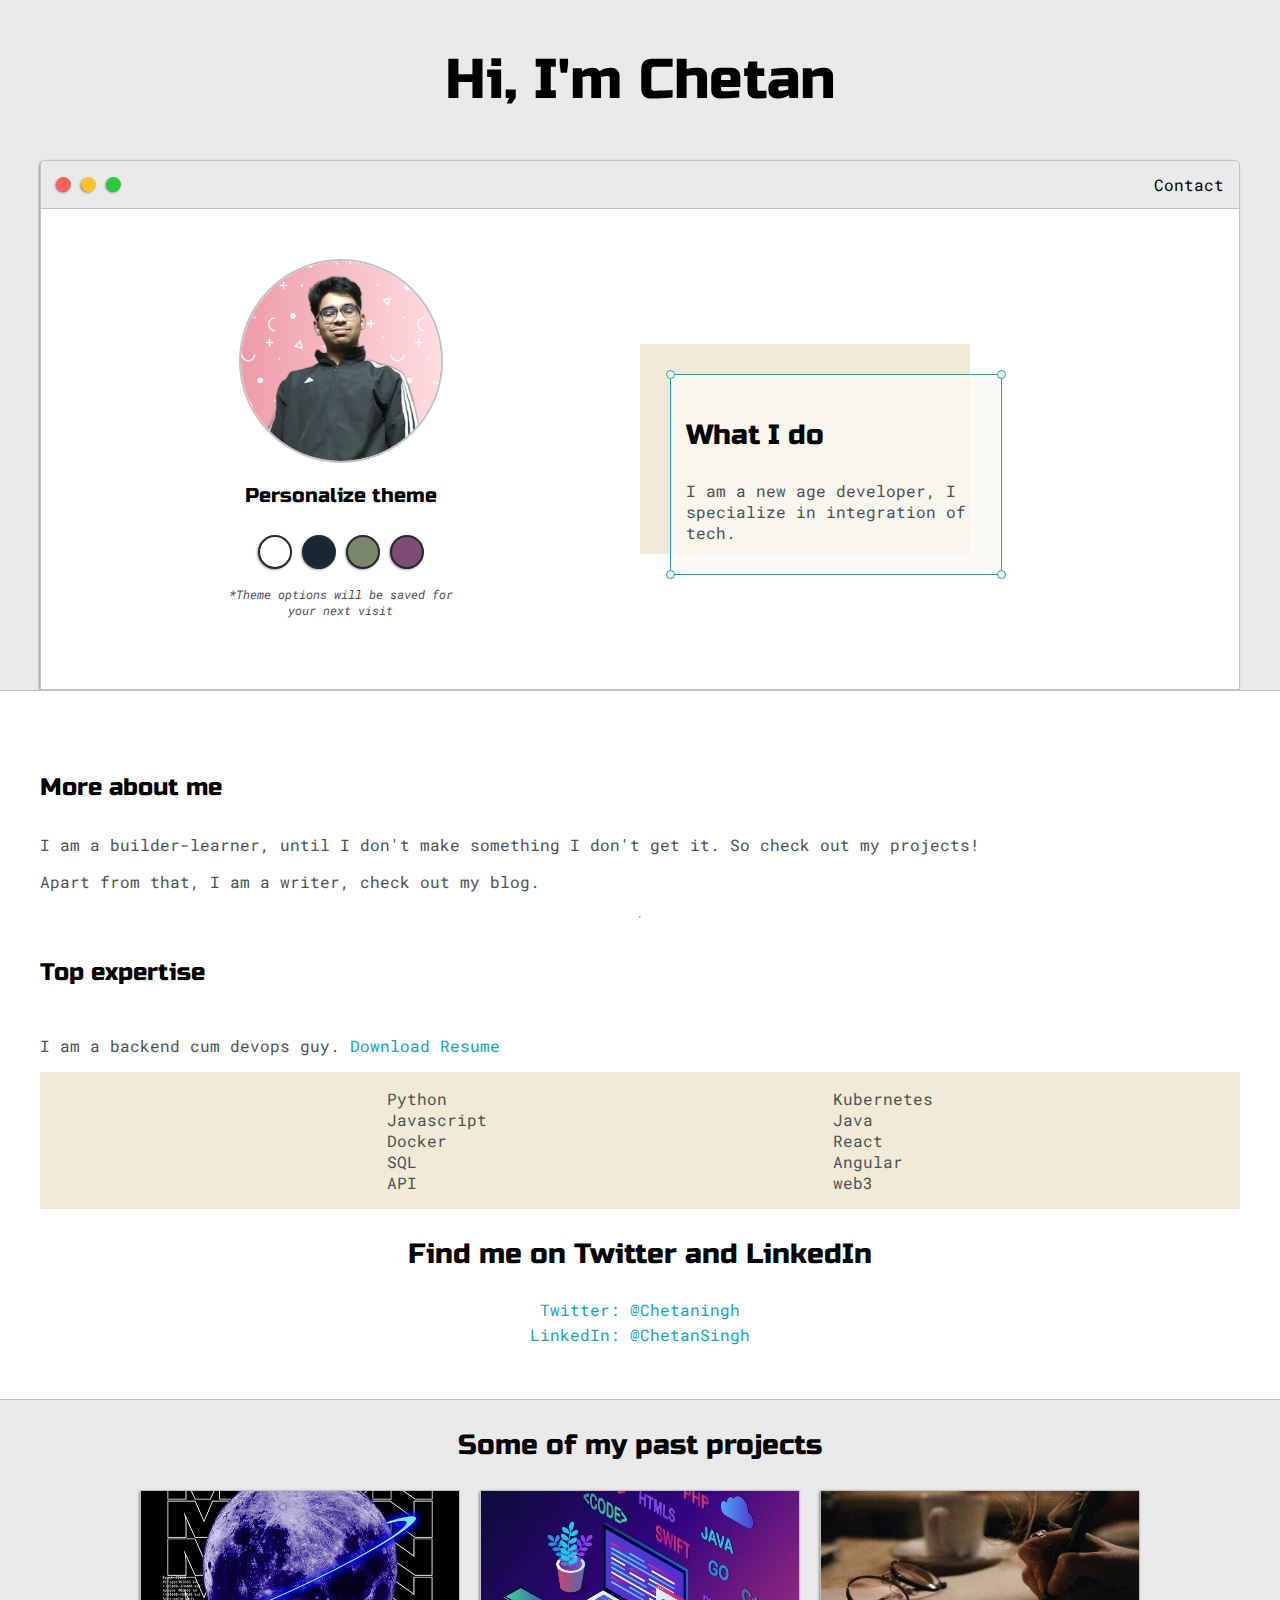
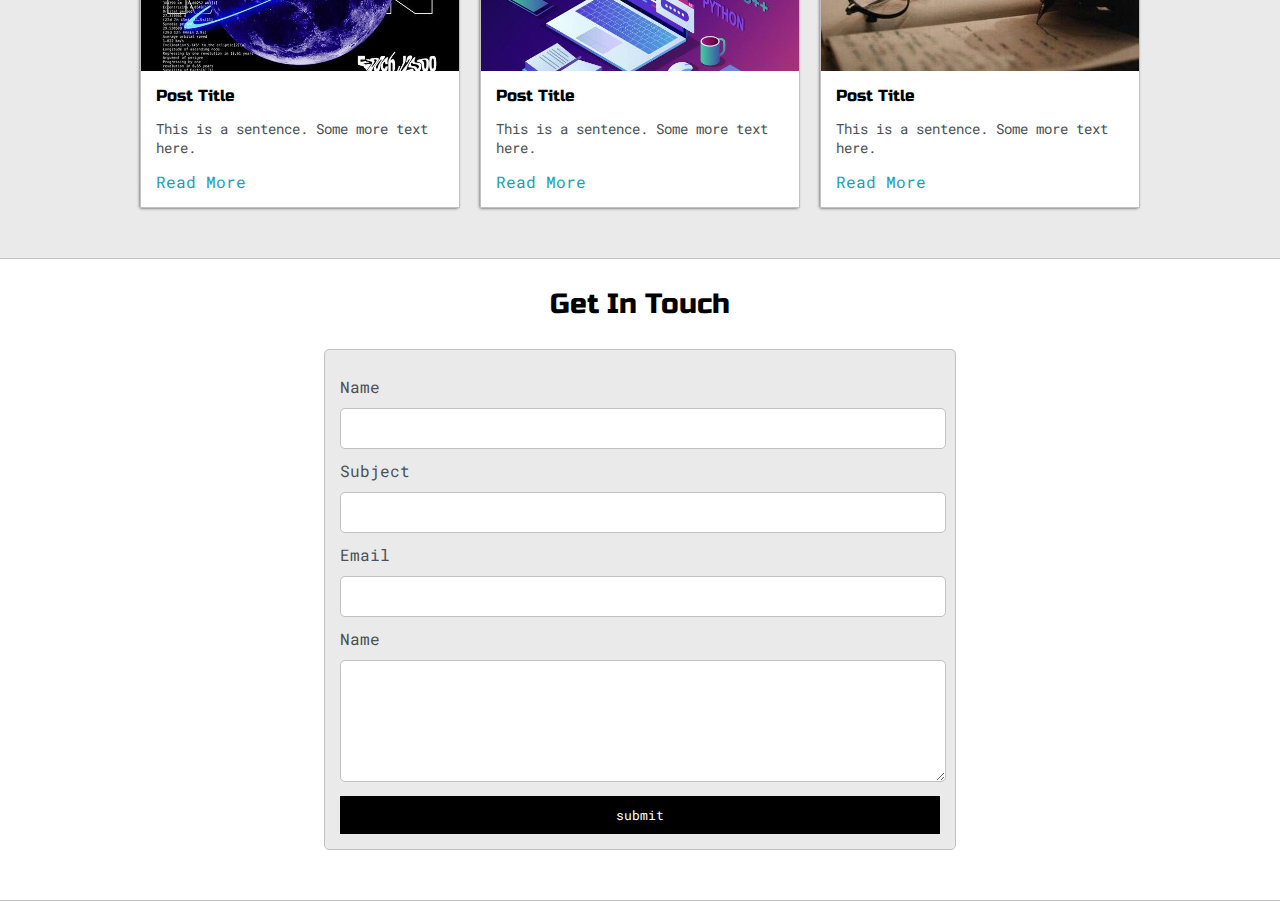
<file: index.html>
<!DOCTYPE html>
<html lang="en">

<head>
    <meta charset="UTF-8">
    <meta http-equiv="X-UA-Compatible" content="IE=edge">
    <meta name="viewport" content="width=device-width, initial-scale=1.0">
    <title>Chetan Singh</title>

    <link rel="preconnect" href="https://fonts.googleapis.com">
    <link rel="preconnect" href="https://fonts.gstatic.com" crossorigin>
    <link href="https://fonts.googleapis.com/css2?family=Russo+One&display=swap" rel="stylesheet">

    <link rel="preconnect" href="https://fonts.googleapis.com">
    <link rel="preconnect" href="https://fonts.gstatic.com" crossorigin>
    <link href="https://fonts.googleapis.com/css2?family=Roboto+Mono:wght@500&display=swap" rel="stylesheet">


    <link rel="stylesheet" href="default.css">
    <link id="theme-style" rel="stylesheet" href="">
</head>

<body>
    <section class="s1">
        <div class="main-container">
            <div class="greeting-wrapper">
                <h1>
                    Hi, I'm Chetan
                </h1>
            </div>

            <div class="intro-wrapper">
                <div class="nav-wrapper">
                    <div class="dots-wrapper">
                        <div id="dot-1" class="browser-dot"></div>
                        <div id="dot-2" class="browser-dot"></div>
                        <div id="dot-3" class="browser-dot"></div>
                    </div>
                    <ul id="navigation">
                        <li><a href="#">Contact</a></li>
                    </ul>
                </div>
                <div class="left-column">
                    <img id="profile_pic" src="images/profile-pic (1).png" alt="">
                    <h5 style="text-align: center; line-height: 0;">Personalize theme</h5>

                    <div id="theme-options-wrapper">
                        <div data-mode="light" id="light-mode" class="theme-dot"></div>
                        <div data-mode="blue" id="blue-mode" class="theme-dot"></div>
                        <div data-mode="green" id="green-mode" class="theme-dot"></div>
                        <div data-mode="purple" id="purple-mode" class="theme-dot"></div>
                    </div>

                    <p id="settings-note">*Theme options will be saved for <br> your next visit</p>
                </div>
                <div class="right-column">
                    <div id="preview-shadow">
                        <div id="preview">
                            <div id="corner-tl" class="corner"></div>
                            <div id="corner-tr" class="corner"></div>
                            <h3>What I do</h3>
                            <p>I am a new age developer, I specialize in integration of tech.</p>
                            <div id="corner-bl" class="corner"></div>
                            <div id="corner-br" class="corner"></div>
                        </div>
                    </div>


                </div>
            </div>

        </div>
    </section>
    <section class="s2">
        <div class="main-container">
            <div class="about-wrapper">
                <div class="about-me">
                    <h4>More about me</h4>

                    <p>I am a builder-learner, until I don't make something I don't get it. So check out my projects!</p>
                    <p>Apart from that, I am a writer, check out my blog.</p>
                </div>
                <hr>

                <h4>Top expertise</h4>
                <p>I am a backend cum devops guy. <a href="designPortfolio.pdf" target="_blank">Download Resume</a></p>

                <div id="skills">
                    <ul>
                        <li>Python</li>
                        <li>Javascript</li>
                        <li>Docker</li>
                        <li>SQL</li>
                        <li>API</li>
                    </ul>
                    <ul>
                        <li>Kubernetes</li>
                        <li>Java</li>
                        <li>React</li>
                        <li>Angular</li>
                        <li>web3</li>
                    </ul>
                </div>
                <div class="social-links">
                    <h3>Find me on Twitter and LinkedIn</h3>
                    <a class="links" href="">Twitter: @Chetaningh</a>
                    <a class=" links" href="">LinkedIn: @ChetanSingh</a>

                </div>
            </div>
        </div>
    </section>
    <section class="s1">
        <div class="main-container">
            <h3 style="text-align: center;">Some of my past projects</h3>
            <div class="post-wrapper">
                <div>
                    <div class="post">
                        <img class="Thumbnail" src="images/d2f254eeec68a57c1d5bbd5b4d4a3199.jpg" alt="">
                        <div class="post-preview">
                            <h6 class="post-title">Post Title</h6>
                            <p class="post-intro">This is a sentence. Some more text here. </p>
                            <a href="post.html">Read More</a>
                        </div>
                    </div>
                </div>
                <div>
                    <div class="post">
                        <img class="Thumbnail" src="images/da404bf7bd4398c9f256c65507d3c860.jpg" alt="">
                        <div class="post-preview">
                            <h6 class="post-title">Post Title</h6>
                            <p class="post-intro">This is a sentence. Some more text here. </p>
                            <a href="">Read More</a>
                        </div>
                    </div>
                </div>
                <div>
                    <div class="post">
                        <img class="Thumbnail" src="images/e37af175cde6467a0e58d3f9f1470ed0.jpg" alt="">
                        <div class="post-preview">
                            <h6 class="post-title">Post Title</h6>
                            <p class="post-intro">This is a sentence. Some more text here. </p>
                            <a href="">Read More</a>
                        </div>
                    </div>
                </div>

            </div>
        </div>
    </section>
    <section class="s2">
        <div class="main-container">
            <h3 style="text-align:center">Get In Touch</h3>
            <form id="contact-form">
                <label>Name</label>
                <input type="text" name="name" class="input-field">
                <label>Subject</label>
                <input type="text" name="subject" class="input-field">
                <label>Email</label>
                <input type="text" name="email" class="input-field">
                <label>Name</label>
                <textarea name="message" class="input-field"></textarea>
                <input id="submit-btn" type="submit" value="submit">
            </form>
        </div>
    </section>
    <script src="script.js"></script>
</body>

</html>
</file>
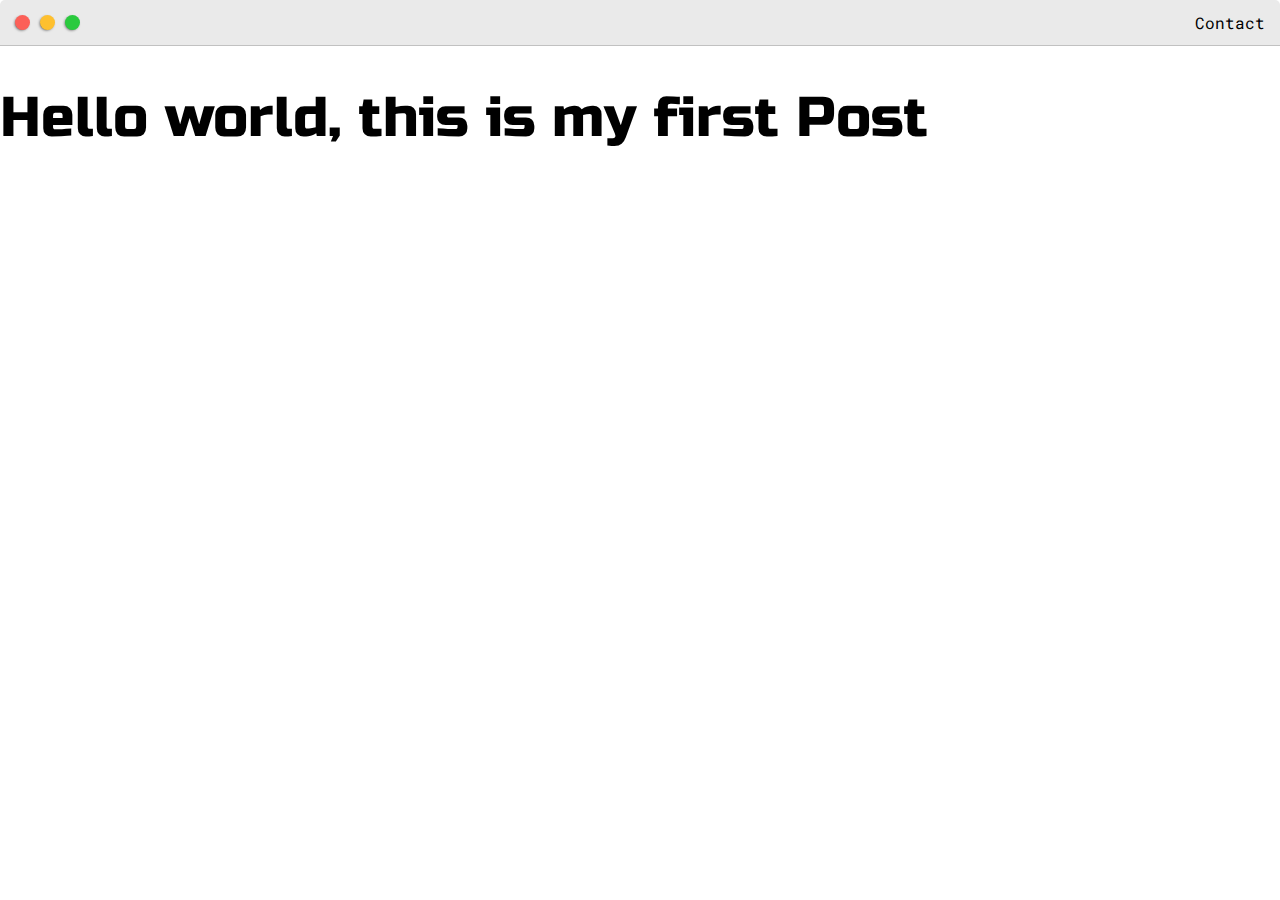
<file: post.html>
<!DOCTYPE html>
<html lang="en">

<head>
    <meta charset="UTF-8">
    <meta http-equiv="X-UA-Compatible" content="IE=edge">
    <meta name="viewport" content="width=device-width, initial-scale=1.0">
    <title>Chetan Singh</title>

    <link rel="preconnect" href="https://fonts.googleapis.com">
    <link rel="preconnect" href="https://fonts.gstatic.com" crossorigin>
    <link href="https://fonts.googleapis.com/css2?family=Russo+One&display=swap" rel="stylesheet">

    <link rel="preconnect" href="https://fonts.googleapis.com">
    <link rel="preconnect" href="https://fonts.gstatic.com" crossorigin>
    <link href="https://fonts.googleapis.com/css2?family=Roboto+Mono:wght@500&display=swap" rel="stylesheet">


    <link rel="stylesheet" href="default.css">
</head>

<body>
    <div class="nav-wrapper">
        <div class="dots-wrapper">
            <div id="dot-1" class="browser-dot"></div>
            <div id="dot-2" class="browser-dot"></div>
            <div id="dot-3" class="browser-dot"></div>
        </div>
        <ul id="navigation">
            <li><a href="#">Contact</a></li>
        </ul>
    </div>
    <h1>Hello world, this is my first Post</h1>

</body>

</html>
</file>
<file: default.css>
:root {
    --mainColor: #eaeaea;
    --secondaryColor: #fff;
    --mainText: black;
    --secondaryText: #4b5156;
    --borderColor: #c1c1c1;
    --themeDotBorder: #24292e;
    --previewBg: rgb(251, 249, 243, 0.8);
    --previewShadow: #f0ead6;
    --buttonColor: black;
}

body * {
    transition: 0.3s;
}

html,
body {
    padding: 0;
    margin: 0;
}

h1,
h2,
h3,
h4,
h5,
h6,
strong {
    color: var(--mainText);
    font-family: 'Russo One', sans-serif;
    font-weight: 500;
}

p,
li,
span,
label,
input,
textarea {
    color: var(--secondaryText);
    font-family: 'Roboto Mono', monospace;
}

a {
    font-family: 'Roboto Mono', monospace;
    text-decoration: none;
    color: #17a2b8;
}

#navigation a {
    color: var(--mainText);
}

.links {
    text-decoration: none;
    color: #17a2b8;
}

ul {
    list-style: none;
}

h1 {
    font-size: 56px;
}

h2 {
    font-size: 36px;
}

h3 {
    font-size: 28px;
}

h4 {
    font-size: 24px;
}

h5 {
    font-size: 20px;
}

h6 {
    font-size: 16px;
}

.s1 {
    background-color: var(--mainColor);
    border-bottom: 1px solid var(--borderColor);
    overflow: auto;
}

.s2 {
    background-color: var(--secondaryColor);
    border-bottom: 1px solid var(--borderColor);
    overflow: auto;
}

.main-container {
    width: 1200px;
    margin: 0 auto;
}

.greeting-wrapper {
    display: grid;
    min-height: 10em;
    text-align: center;
    align-content: center;
}

.intro-wrapper {
    background-color: var(--secondaryColor);
    border: 1px solid var(--borderColor);
    border-radius: 5px 5px 0 0;
    -webkit-box-shadow: -1px 1px 3px -1px rgba(0, 0, 0, 0.75);
    -moz-box-shadow: -1px 1px 3px -1px rgba(0, 0, 0, 0.75);
    box-shadow: -1px 1px 3px -1px rbga(0, 0, 0, 0.75);
    display: grid;
    grid-template-columns: 1fr 1fr;
    grid-template-rows: 3em 30em;
    grid-template-areas: 'nav-wrapper nav-wrapper' 'left-column right-column';
}

.dots-wrapper {
    display: flex;
    padding: 10px;
}

#dot-1 {
    background-color: #FC6058;
}

#dot-2 {
    background-color: #FEC02F;
}

#dot-3 {
    background-color: #2ACA3E;
}

.browser-dot {
    background-color: black;
    height: 15px;
    width: 15px;
    border-radius: 50%;
    margin: 5px;
    -webkit-box-shadow: -1px 1px 3px -1px rgba(0, 0, 0, 0.75);
    -moz-box-shadow: -1px 1px 3px -1px rgba(0, 0, 0, 0.75);
    box-shadow: -1px 1px 3px -1px rbga(0, 0, 0, 0.75);
}

.nav-wrapper {
    grid-area: nav-wrapper;
    border-bottom: 1px solid var(--borderColor);
    border-radius: 5px 5px 0 0;
    display: flex;
    justify-content: space-between;
    align-items: center;
    background-color: var(--mainColor);
}

#navigation {
    margin: 0;
    padding: 10px;
}

#navigation li {
    display: inline-block;
    margin-right: 5px;
    margin-left: 5px;
}

.left-column {
    grid-area: left-column;
    padding-top: 50px;
    padding-bottom: 50px;
}

#profile_pic {
    display: block;
    margin: 0 auto;
    height: 200px;
    width: 200px;
    object-fit: cover;
    border-radius: 100%;
    border: 2px solid var(--borderColor);
}

#theme-options-wrapper {
    display: flex;
    justify-content: center;
}

.theme-dot {
    height: 30px;
    width: 30px;
    border-radius: 50%;
    background-color: black;
    -webkit-box-shadow: -1px 1px 3px -1px rgba(0, 0, 0, 0.75);
    -moz-box-shadow: -1px 1px 3px -1px rgba(0, 0, 0, 0.75);
    box-shadow: -1px 1px 3px -1px rbga(0, 0, 0, 0.75);
    cursor: pointer;
    margin: 5px;
    border: 2px solid var(--themeDotBorder);
}

.theme-dot:hover {
    border-width: 5px;
    transition: 0.12s;
}

#light-mode {
    background-color: #fff;
}

#green-mode {
    background-color: #78866b;
}

#purple-mode {
    background-color: #7E4C74;
}

#blue-mode {
    background-color: #192734;
}

#settings-note {
    font-size: 12px;
    font-style: italic;
    text-align: center;
}

.right-column {
    grid-area: right-column;
    display: grid;
    align-content: center;
    padding-top: 50px;
    padding-bottom: 50px;
}

#preview-shadow {
    background-color: var(--previewShadow);
    width: 300px;
    height: 180px;
    padding-left: 30px;
    padding-top: 30px;
}

#preview {
    width: 300px;
    border: 1.5px solid #17a2b8;
    background-color: var(--previewBg);
    padding: 15px;
    position: relative;
}

.corner {
    height: 7px;
    width: 7px;
    border-radius: 50%;
    border: 1.5px solid #17a2b8;
    background-color: #fff;
    position: absolute;
}

#corner-tl {
    top: -5px;
    left: -5px;
}

#corner-tr {
    top: -5px;
    right: -5px;
}

#corner-br {
    bottom: -5px;
    right: -5px;
}

#corner-bl {
    bottom: -5px;
    left: -5px;
}

.about-wrapper {
    display: grid;
    grid-template-columns: 1fr;
    padding-bottom: 50px;
    padding-top: 50px;
    /* gap: 100px; */
    /* grid-template-columns: repeat(auto-fit, minmax(320px, 1fr)); */
}

#skills {
    display: flex;
    justify-content: space-evenly;
    background-color: var(--previewShadow);
}

.social-links {
    display: grid;
    align-content: center;
    text-align: center;
}

.social-links a {
    padding-bottom: 4px;
}

.post-wrapper {
    display: grid;
    /* grid-template-columns: 1fr 1fr 1fr; */
    grid-template-columns: repeat(auto-fit, 320px);
    /* justify-content: center; */
    /* align-content: space-around; */
    gap: 20px;
    justify-content: center;
    padding-bottom: 50px;
}

.post {
    border: 1px solid var(--borderColor);
    -webkit-box-shadow: -1px 1px 3px -1px rgba(0, 0, 0, 0.75);
    -moz-box-shadow: -1px 1px 3px -1px rgba(0, 0, 0, 0.75);
    box-shadow: -1px 1px 3px -1px rbga(0, 0, 0, 0.75);
}

.post-preview {
    background-color: #fff;
    padding: 15px;
}

.post-title {
    color: black;
    margin: 0;
}

.post-intro {
    color: #4b5156;
    font-size: 14px;
}

.Thumbnail {
    display: block;
    width: 100%;
    height: 180px;
    object-fit: cover;
}

#contact-form {
    display: block;
    max-width: 600px;
    margin: 0 auto;
    border: 1px solid var(--borderColor);
    padding: 15px;
    border-radius: 5px;
    background-color: var(--mainColor);
    margin-bottom: 50px;
}

#contact-form label {
    line-height: 2.7em;
}

#contact-form textarea {
    min-height: 100px;
    font-size: 14px;
}

.input-field {
    width: 100%;
    padding-top: 10px;
    padding-bottom: 10px;
    background-color: var(--secondaryColor);
    border-radius: 5px;
    border: 1px solid var(--borderColor);
    font-size: 14px;
}

#submit-btn {
    margin-top: 10px;
    width: 100%;
    padding-top: 10px;
    padding-bottom: 10px;
    color: #fff;
    background-color: var(--buttonColor);
    border: none;
}

@media screen and (max-width:1200px) {
    .main-container {
        width: 95%;
    }
}

@media screen and (max-width:800px) {
    .intro-wrapper {
        grid-template-columns: 1fr;
        grid-template-areas: 'nav-wrapper' 'left-column' 'right-column';
    }
    .right-column {
        justify-content: center;
    }
}
</file>
